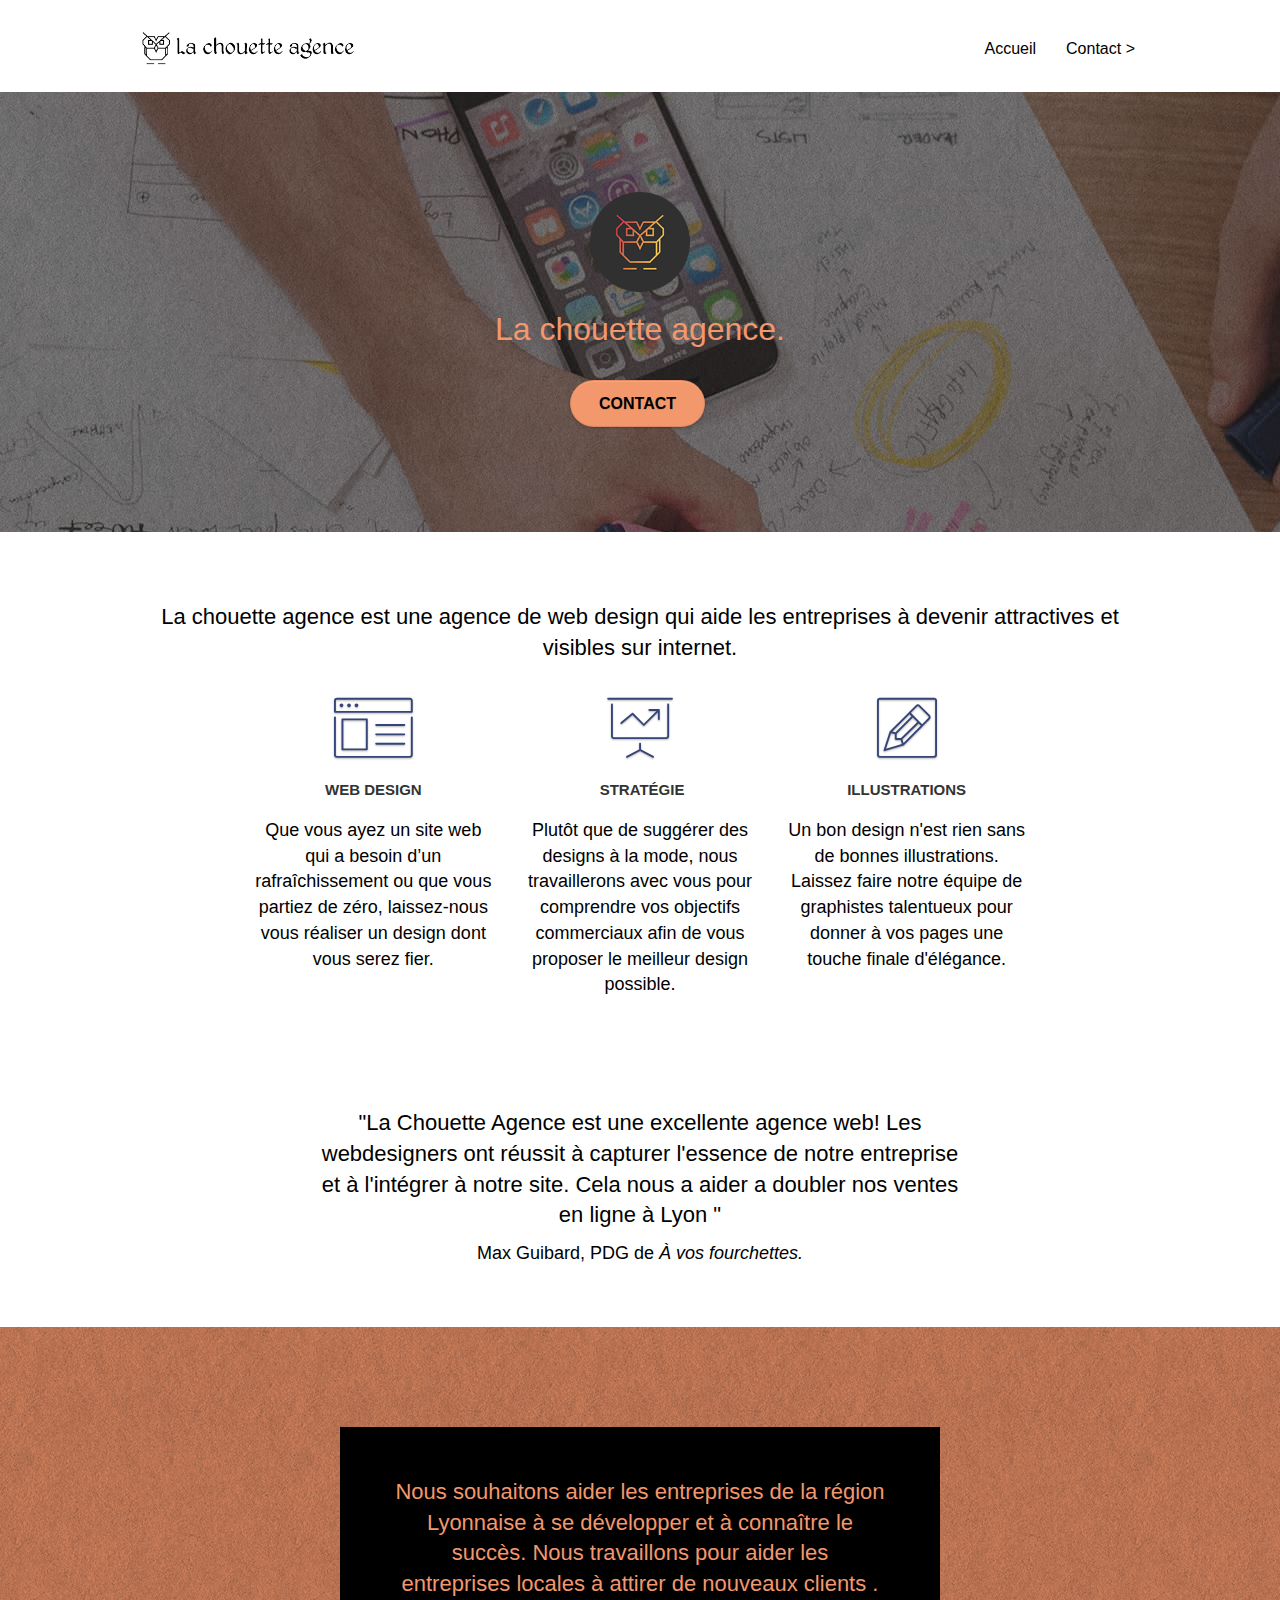
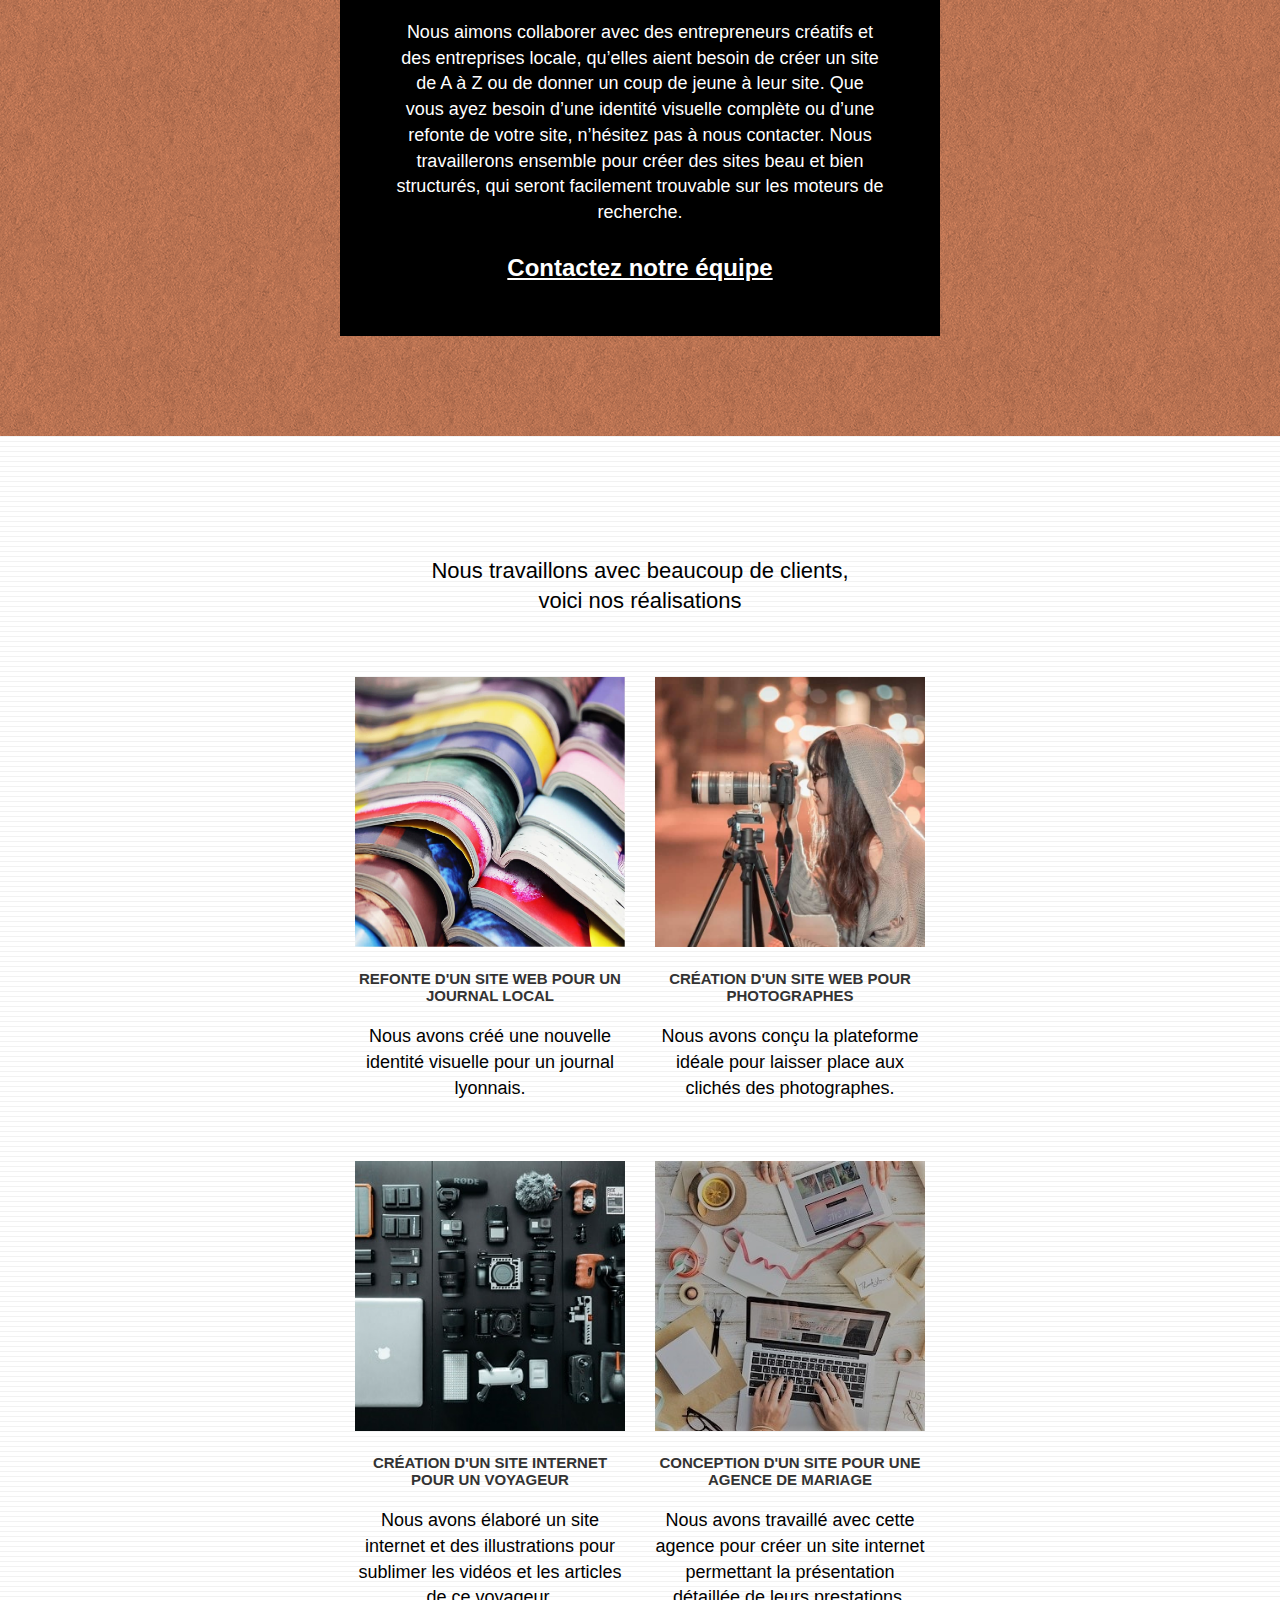
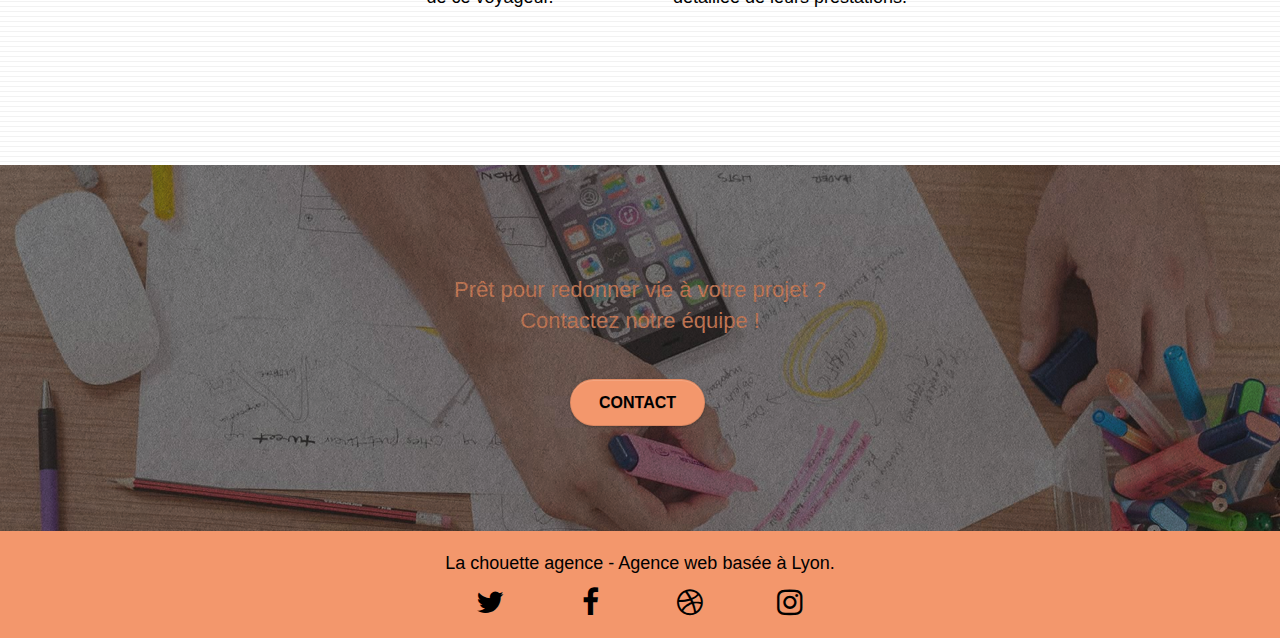
<file: P4_CYNAMON_Jules/P4_02_Code_Source/Starting website/index.html>
<!doctype html>
<html lang="fr">

<head>
	<meta charset="utf-8">
	<meta name="description"
		content="Nous souhaitons aider les entreprises de la région Lyonnaise à se développer et à connaître le succès. Nous travaillons pour aider les entreprises locales à attirer de nouveaux clients .">
	<meta name="viewport" content="width=device-width, initial-scale=1.0, viewport-fit=cover">
	<link rel="shortcut icon" type="image/png" href="favicon.jpg">

	<link rel="stylesheet" type="text/css" href="./css/bootstrap.css">
	<link rel="stylesheet" type="text/css" href="style.css">
	<link rel="stylesheet" type="text/css" href="./css/font-awesome.css">
	<link rel="stylesheet" type="text/css" href="./css/et-line.css">


	<script src="./js/jquery-2.1.0.js" defer></script>
	<script src="./js/bootstrap.js" defer></script>
	<script src="./js/blocs.js" defer></script>
	<script src="./js/jquery.touchSwipe.js" defer></script>
	<script src="./js/gmaps.js" defer></script>

	<title>La Chouette Agence - Entreprise de web design à Lyon</title>


	<!-- Analytics -->

	<!-- Analytics END -->

</head>

<body>
	<!-- Principal conteneur -->
	<div class="page-container">

		<!-- bloc-0 -->
		<header class="bloc bgc-white l-bloc " id="bloc-0">
			<div class="container bloc-sm">

				<nav class="navbar row">
					<div class="navbar-header">
						<a class="navbar-brand" href="index.html" title="retour a la page d'acceuil"><img
								src="img/la-chouette-agence.png"
								alt="chouette qui est le logo de la chouette agent agence web meilleure agence Lyon"
								height="40" /></a>
						<button id="nav-toggle" type="button" class="ui-navbar-toggle navbar-toggle"
							data-toggle="collapse" data-target=".navbar-1">
							<span class="sr-only">Toggle navigation</span><span class="icon-bar"></span><span
								class="icon-bar"></span><span class="icon-bar"></span>
						</button>
					</div>
					<div class="collapse navbar-collapse navbar-1 special-dropdown-nav">
						<ul class="site-navigation nav navbar-nav">
							<li>
								<a href="index.html" title="Aller a la page d'acceuil">Accueil</a>
							</li>
							<li>
							</li>
							<li>
								<a href="Contact.html" title="Aller a la page contact">Contact &gt;</a>
							</li>
						</ul>
					</div>
				</nav>
			</div>
		</header>
		<!-- bloc-0 END -->
		<main>
			<!-- bloc-1-presentation -->
			<section
				class="bloc bgc-dark-slate-blue bg-banniere d-bloc bg-t-edge bloc-bg-texture texture-paper b-parallax"
				id="bloc-1-hero">
				<div class="container bloc-lg">
					<div class="row tight-width-whitespace">
						<div class="col-sm-12">
							<img src="img/logo.png" class="center-block image-resize-mode" width="100"
								alt="chouette qui est le logo de la chouette agent agence web meilleure agence Lyon" />
							<h1 class="text-center hero-bloc-text tc-white ">
								La chouette agence.
							</h1>
							<div class="text-center">
								<a href="Contact.html" title="Aller a la page Contact"
									class="btn btn-lg btn-clean btn-rd cta-hero btn-atomic-tangerine"
									id="cta-hero">Contact</a>
							</div>
						</div>
					</div>
				</div>
			</section>
			<!-- bloc-1-presentation END -->

			<!-- bloc-2-services -->
			<section class="bloc bgc-white l-bloc" id="bloc-2-services">
				<div class="container bloc-md">
					<div class="row">
						<div class="col-sm-12 text-center">
							<h2>La chouette agence est une agence de web design qui aide les entreprises à devenir
								attractives et visibles sur internet.</h2>
						</div>
					</div>
					<div class="row voffset-lg med-width-whitespace">
						<div class="col-sm-4">
							<div class="text-center">
								<span class="et-icon-browser sm-shadow icon-dark-slate-blue icons icon-lg"></span>
							</div>
							<h3 class="mg-md text-center">
								Web design
							</h3>
							<p class="text-center ">
								Que vous ayez un site web qui a besoin d&rsquo;un rafraîchissement ou que vous partiez
								de
								zéro, laissez-nous vous réaliser un design dont vous serez fier.
							</p>
						</div>
						<div class="col-sm-4">
							<div class="text-center">
								<span class="et-icon-presentation sm-shadow icon-dark-slate-blue icons icon-lg"></span>
							</div>
							<h3 class="mg-md text-center">
								&nbsp;Stratégie
							</h3>
							<p class="text-center ">
								Plutôt que de suggérer des designs à la mode, nous travaillerons avec vous pour
								comprendre
								vos objectifs commerciaux afin de vous proposer le meilleur design possible.<br>
							</p>
						</div>
						<div class="col-sm-4">
							<div class="text-center">
								<span class="et-icon-edit sm-shadow icon-dark-slate-blue icons icon-lg"></span>
							</div>
							<h3 class="mg-md text-center">
								Illustrations
							</h3>
							<p class="text-center ">
								Un bon design n'est rien sans de bonnes illustrations. Laissez faire notre équipe de
								graphistes talentueux pour donner à vos pages une touche finale d'élégance.
							</p>
						</div>
					</div>
					<div class="row voffset-lg voffset">
						<div class="col-xs-12 col-md-8 col-md-offset-2 text-center">
							<h2>"La Chouette Agence est une excellente agence web! Les webdesigners ont réussit à
								capturer
								l'essence de notre entreprise et à l'intégrer à notre site. Cela nous a aider a doubler
								nos
								ventes en ligne à Lyon "</h2>
							<p>Max Guibard, PDG de <em>À vos fourchettes.</em></p>

						</div>
					</div>
				</div>
			</section>
			<!-- bloc-2-services END -->

			<!-- bloc-3-what-i-do -->
			<article
				class="bloc tc-white bgc-atomic-tangerine bg-presentation d-bloc bloc-bg-texture texture-paper b-parallax"
				id="bloc-3-what-i-do">
				<div class="container bloc-lg">
					<div class="row tight-width-whitespace black-background">
						<div class="col-sm-12">
							<h2 class="mg-md text-center tc-white">
								Nous souhaitons aider les entreprises de la région Lyonnaise à se développer et à
								connaître
								le succès. Nous travaillons pour aider les entreprises locales à attirer de nouveaux
								clients
								.<br>
							</h2>
							<p class="text-center white">
								Nous aimons collaborer avec des entrepreneurs créatifs et des entreprises locale,
								qu’elles
								aient besoin de créer un site de A à Z ou de donner un coup de jeune à leur site. Que
								vous
								ayez besoin d’une identité visuelle complète ou d’une refonte de votre site, n’hésitez
								pas à
								nous contacter. Nous travaillerons ensemble pour créer des sites beau et bien
								structurés,
								qui seront facilement trouvable sur les moteurs de recherche. <br><br><a
									class=" size ltc-white bold-link" href="Contact.html">Contactez notre équipe</a><br>
							</p>
						</div>
					</div>
				</div>
			</article>
			<!-- bloc-3-what-i-do END -->

			<!-- bloc-4-portfolio -->
			<section class="bloc bgc-white bg-lines-h2-bg bg-repeat l-bloc" id="bloc-4-portfolio">
				<div class="container bloc-lg">
					<div class="row">
						<div class="col-sm-12 text-center">
							<h2>Nous travaillons avec beaucoup de clients,<br> voici nos réalisations</h2>
						</div>
					</div>
					<div class="row tight-width-whitespace portfolio-row">
						<div class="col-sm-6">
							<a href="#" title="aller ver le site" data-lightbox="img/1.jpg" data-gallery-id="gallery-1"
								data-caption="Refonte d'un site web pour un journal local" data-frame="snapshot-lb"><img
									src="img/1.jpg" alt="Journeaux locaux empiler"
									class="img-responsive portfolio-thumb" /></a>
							<h3 class="mg-md text-center">
								Refonte d'un site web pour un journal local
							</h3>
							<p class="text-center">
								Nous avons créé une nouvelle identité visuelle pour un journal lyonnais.
							</p>
						</div>
						<div class="col-sm-6">
							<a href="#" title="aller ver le site" data-lightbox="img/2.jpg" data-gallery-id="gallery-1"
								data-caption="Création d'un site web pour photographes" data-frame="snapshot-lb"><img
									src="img/2.jpg" class="img-responsive portfolio-thumb"
									alt="Une photographes en train de prendre un cliché de nuit dans la rue." /></a>
							<h3 class="mg-md text-center">
								Création d'un site web pour photographes
							</h3>
							<p class="text-center">
								Nous avons conçu la plateforme idéale pour laisser place aux clichés des photographes.
							</p>
						</div>
					</div>
					<div class="row tight-width-whitespace portfolio-row">
						<div class="col-sm-6">
							<a href="#" title="aller ver le site" data-lightbox="img/3.bmp" data-gallery-id="gallery-1"
								data-caption="Création d'un site internet pour un voyageur"
								data-frame="snapshot-lb"><img src="img/3.jpg" class="img-responsive portfolio-thumb"
									alt="materiels de photos pour un voyage, présenté sur une table." /></a>
							<h3 class="mg-md text-center">
								Création d'un site internet pour un voyageur
							</h3>
							<p class="text-center">
								Nous avons élaboré un site internet et des illustrations pour sublimer les vidéos et les
								articles de ce voyageur.
							</p>
						</div>
						<div class="col-sm-6">
							<a href="#" title="aller ver le site" data-lightbox="img/4.bmp" data-gallery-id="gallery-1"
								data-caption="Conception d'un site pour une agence de mariage"
								data-frame="snapshot-lb"><img src="img/Webp.net-resizeimage.jpg" class="img-responsive portfolio-thumb"
									alt=" 2 personnes travaillant sur ordinateur et tablette avec du materiel de mariage autour d'eux." /></a>
							<h3 class="mg-md text-center">
								Conception d'un site pour une agence de mariage
							</h3>
							<p class="text-center">
								Nous avons travaillé avec cette agence pour créer un site internet permettant la
								présentation détaillée de leurs prestations.
							</p>
						</div>
					</div>
				</div>
			</section>
			<!-- bloc-4-portfolio END -->

			<!-- bloc-5-cta -->
			<section class="bloc bgc-dark-slate-blue bg-banniere d-bloc bloc-bg-texture texture-paper" id="bloc-5-cta">
				<div class="container bloc-lg">
					<div class="row">
						<h2 class="mg-md text-center tc-white">
							Prêt pour redonner vie à votre projet ?<br>Contactez notre équipe !
						</h2>
						<div class="col-sm-12 text-center">
							<a href="Contact.html" title="aller a la page Contact"
								class="btn btn-atomic-tangerine btn-clean btn-rd btn-lg cta-hero">Contact</a>
						</div>
					</div>
				</div>
			</section>
			<!-- bloc-5-cta END -->
		</main>
		<!-- Footer - bloc-8 -->
		<footer class="bloc bgc-atomic-tangerine d-bloc" id="bloc-8">
			<div class="container bloc-sm">
				<div class="row">
					<div class="col-sm-12">
						<p class="text-center">
							La chouette agence - Agence web basée à Lyon.<br>
						</p>
						<div class="row row-no-gutters social">
							<div class="col-sm-3">
								<div class="text-center">
									<a class="social" href="index.html" title="Aller sur twitter"><span class="fa fa-twitter icon-md"></span></a>
								</div>
							</div>
							<div class="col-sm-3">
								<div class="text-center">
									<a class="social" href="index.html" title="Aller sur facebook"><span class="fa fa-facebook icon-md"></span></a>
								</div>
							</div>
							<div class="col-sm-3">
								<div class="text-center">
									<a class="social" href="index.html" title="aller sur dribble"><span
											class="fa fa-dribbble icon-md"></span></a>
								</div>
							</div>
							<div class="col-sm-3">
								<div class="text-center">
									<a class="social" href="index.html" title="Aller sur instagram"><span class="fa fa-instagram icon-md"></span></a>
								</div>
							</div>
						</div>
					</div>
				</div>
			</div>
		</footer>
		<!-- Footer - bloc-8 END -->

	</div>
	<!-- Principal conteneur END -->


</body>

</html>
</file>
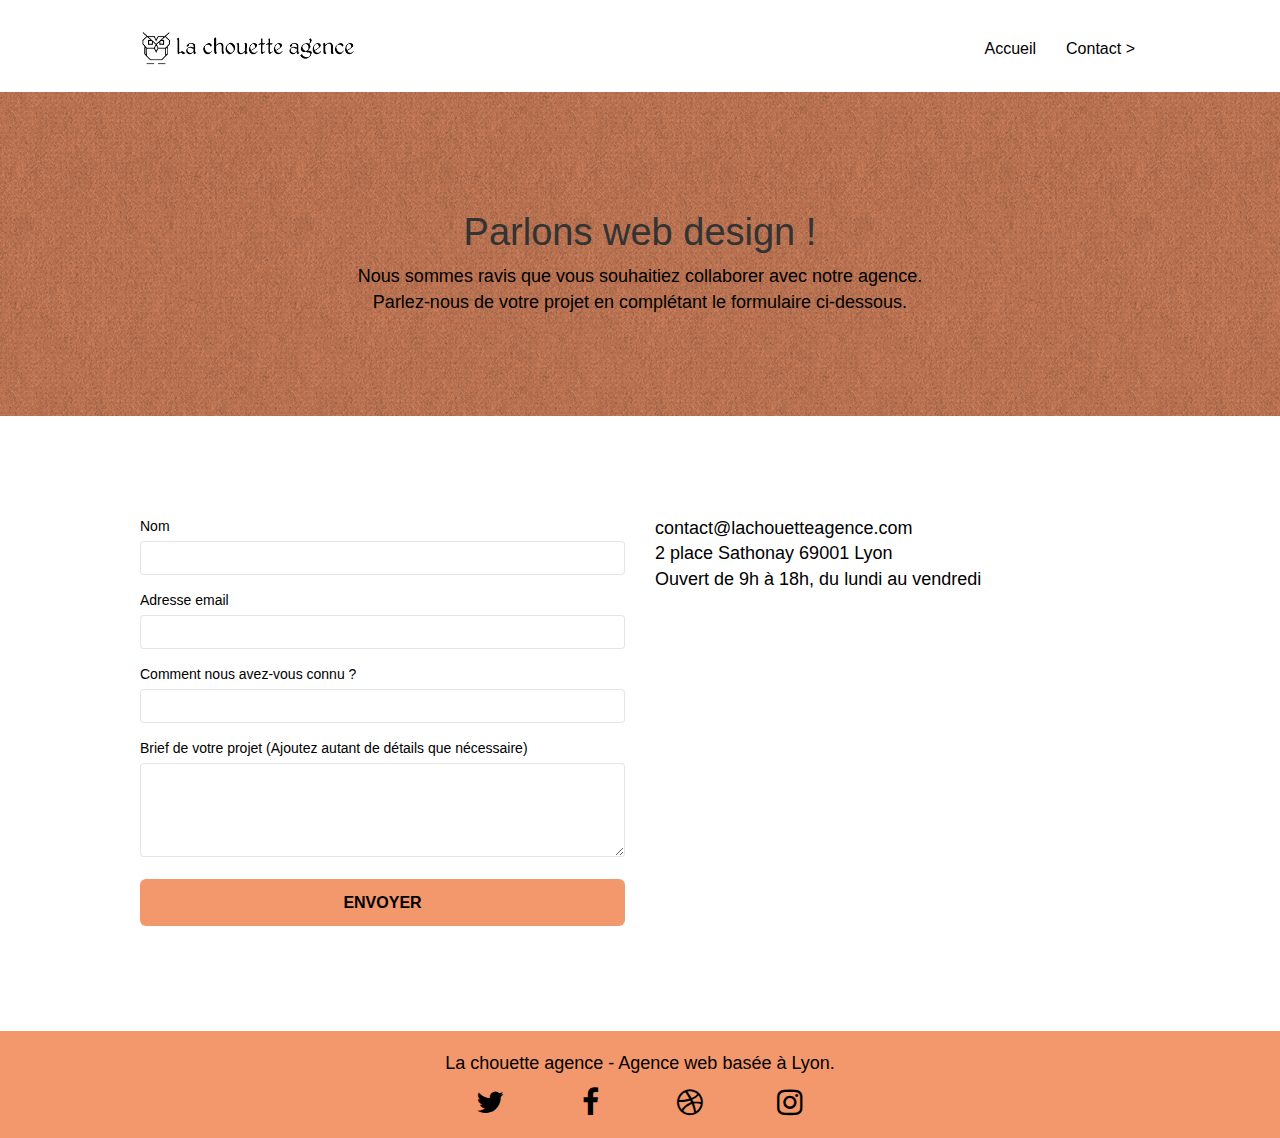
<file: P4_CYNAMON_Jules/P4_02_Code_Source/Starting website/Contact.html>
<!doctype html>
<html lang="fr">

<head>
	<meta charset="utf-8">
	<meta name="description"
		content="Contacter nous ! Nous souhaitons aider les entreprises de la région Lyonnaise à se développer et à connaître le succès. Nous travaillons pour aider les entreprises locales à attirer de nouveaux clients .">
	<meta name="viewport" content="width=device-width, initial-scale=1.0, viewport-fit=cover">
	<link rel="shortcut icon" type="image/png" href="favicon.jpg">

	<link rel="stylesheet" type="text/css" href="./css/bootstrap.css">
	<link rel="stylesheet" type="text/css" href="style.css">
	<link rel="stylesheet" type="text/css" href="./css/font-awesome.css">
	<link rel="stylesheet" type="text/css" href="./css/et-line.css">


	<script src="./js/jquery-2.1.0.js" defer></script>
	<script src="./js/bootstrap.js" defer></script>
	<script src="./js/blocs.js" defer></script>
	<script src="./js/jquery.touchSwipe.js" defer></script>
	<script src="./js/gmaps.js" defer></script>

	<title>La Chouette Agence - Contact</title>


	<!-- Analytics -->

	<!-- Analytics END -->

</head>

<body>
	<!-- Principal conteneur -->
	<div class="page-container">

		<!-- bloc-0 -->
		<div class="bloc bgc-white l-bloc " id="bloc-0">
			<div class="container bloc-sm">
				<nav class="navbar row">
					<div class="navbar-header">
						<a class="navbar-brand" href="index.html" title="aller a la page d'acceuil" ><img src="img/la-chouette-agence.png"
								alt="atlanta web design logo" height="40" /></a>
						<button id="nav-toggle" type="button" class="ui-navbar-toggle navbar-toggle"
							data-toggle="collapse" data-target=".navbar-1">
							<span class="sr-only">Toggle navigation</span><span class="icon-bar"></span><span
								class="icon-bar"></span><span class="icon-bar"></span>
						</button>
					</div>
					<div class="collapse navbar-collapse navbar-1 special-dropdown-nav">
						<ul class="site-navigation nav navbar-nav">
							<li>
								<a href="index.html" title="aller a la page d'acceuil" >Accueil</a>
							</li>
							<li>
							</li>
							<li>
								<a href="Contact.html" title="aller a la page contact">Contact &gt;</a>
							</li>
						</ul>
					</div>
				</nav>
			</div>
		</div>
		<!-- bloc-0 END -->

		<!-- bloc-6 -->
		<div class="bloc bg-dots-bg bg-repeat bgc-atomic-tangerine d-bloc bloc-bg-texture texture-paper" id="bloc-6">
			<div class="container bloc-lg">
				<div class="row">
					<div class="col-sm-12">
						<h1 class="text-center hero-bloc-text">
							Parlons web design !
						</h1>
						<p class="text-center mg-lg tight-width-whitespace">
							Nous sommes ravis que vous souhaitiez collaborer avec notre agence.<br>
							Parlez-nous de votre projet en complétant le formulaire ci-dessous.
						</p>
					</div>
				</div>
			</div>
		</div>
		<!-- bloc-6 END -->

		<!-- bloc-7 -->
		<div class="bloc bgc-white l-bloc" id="bloc-7">
			<div class="container bloc-lg">
				<div class="row">
					<div class="col-sm-6">
						<form id="form_1">
							<div class="form-group">
								<label for="name">
									Nom
								</label>
								<input id="name" class="form-control" required />
							</div>
							<div class="form-group">
								<label for="email">
									Adresse email
								</label>
								<input id="email" class="form-control" type="email" required />
							</div>
							<div class="form-group">
								<label for="input_504">
									Comment nous avez-vous connu ?
								</label>
								<input class="form-control" type="email" required id="input_504" />
							</div>
							<div class="form-group">
								<label for="message">
									Brief de votre projet (Ajoutez autant de détails que nécessaire)<br>
								</label><textarea id="message" class="form-control" rows="4" cols="50"
									required></textarea>
							</div>
							<button class="bloc-button btn btn-lg btn-block cta-hero btn-atomic-tangerine"
								type="submit">
								Envoyer
							</button>
						</form>
					</div>
					<div class="col-sm-6">
						<p>
							contact@lachouetteagence.com<br>2 place Sathonay 69001 Lyon<br>Ouvert de 9h à 18h, du lundi
							au vendredi<br>
						</p>
					</div>
				</div>
			</div>
		</div>
		<!-- bloc-7 END -->

		<!-- ScrollToTop Button -->
		<a class="bloc-button btn btn-d scrollToTop" onclick="scrollToTarget('1')"><span
				class="fa fa-chevron-up"></span></a>
		<!-- ScrollToTop Button END-->


		<!-- Footer - bloc-8 -->
		<div class="bloc bgc-atomic-tangerine d-bloc" id="bloc-8">
			<div class="container bloc-sm">
				<div class="row">
					<div class="col-sm-12">
						<p class="text-center">
							La chouette agence - Agence web basée à Lyon.<br>
						</p>
						<div class="row row-no-gutters social">
							<div class="col-sm-3">
								<div class="text-center">
									<a class="social" href="index.html" title="aller a la page twitter"><span class="fa fa-twitter icon-md"></span></a>
								</div>
							</div>
							<div class="col-sm-3">
								<div class="text-center">
									<a class="social" href="index.html" title="aller a la page facebook"><span class="fa fa-facebook icon-md"></span></a>
								</div>
							</div>
							<div class="col-sm-3">
								<div class="text-center">
									<a class="social" href="index.html" title="aller a la page dribble"><span class="fa fa-dribbble icon-md"></span></a>
								</div>
							</div>
							<div class="col-sm-3">
								<div class="text-center">
									<a class="social" href="index.html" title="aller a la page instagram"><span
											class="fa fa-instagram icon-md"></span></a>
								</div>
							</div>
						</div>
					</div>
				</div>
			</div>
		</div>
		<!-- Footer - bloc-8 END -->

	</div>
	<!-- Principal conteneur END -->


</body>

</html>
</file>
<file: P4_CYNAMON_Jules/P4_02_Code_Source/Starting website/style.css>
body {
  margin: 0;
  padding: 0;
  background: #fff;
  overflow-x: hidden;
  -webkit-font-smoothing: antialiased;
  -moz-osx-font-smoothing: grayscale;
}

a,
button {
  transition: all 0.3s ease-in-out;
  outline: none !important;
}

a:hover {
  text-decoration: none;
  cursor: pointer;
}

#page-loading-blocs-notifaction {
  position: fixed;
  top: 0;
  bottom: 0;
  width: 100%;
  z-index: 100000;
  background: #ffffff url("img/pageload-spinner.gif") no-repeat center center;
}

.bloc {
  width: 100%;
  clear: both;
  background: 50% 50% no-repeat;
  padding: 0 50px;
  background-size: cover;
  position: relative;
}

.bloc .container {
  padding-left: 0;
  padding-right: 0;
}

.bloc-lg {
  padding: 100px 50px;
}

.bloc-md {
  padding: 50px;
}

.bloc-sm {
  padding: 20px 50px;
}

.bg-center,
.bg-l-edge,
.bg-r-edge,
.bg-t-edge,
.bg-b-edge,
.bg-tl-edge,
.bg-bl-edge,
.bg-tr-edge,
.bg-br-edge,
.bg-repeat {
  background-size: auto !important;
}

.bg-repeat {
  background: repeat;
}

.bg-t-edge {
  background: top no-repeat;
}

.bloc-bg-texture::before {
  content: "";
  background-size: 2px 2px;
  position: absolute;
  top: 0;
  bottom: 0;
  left: 0;
  right: 0;
}

.texture-paper::before {
  background: url("img/texture-paper.png");
  background-size: 280px 280px;
}

.b-parallax {
  background-attachment: fixed;
}

.d-bloc {
  color: rgba(255, 255, 255, 0.7);
}

.d-bloc button:hover {
  color: rgba(255, 255, 255, 0.9);
}

.d-bloc .icon-round,
.d-bloc .icon-square,
.d-bloc .icon-rounded,
.d-bloc .icon-semi-rounded-a,
.d-bloc .icon-semi-rounded-b {
  border-color: rgba(255, 255, 255, 0.9);
}

.d-bloc .divider-h span {
  border-color: rgba(255, 255, 255, 0.2);
}

.d-bloc .a-btn,
.d-bloc .navbar a,
.d-bloc .navbar-brand,
.d-bloc a .icon-sm,
.d-bloc a .icon-md,
.d-bloc a .icon-lg,
.d-bloc a .icon-xl,
.d-bloc h1 a,
.d-bloc h2 a,
.d-bloc h3 a,
.d-bloc h4 a,
.d-bloc h5 a,
.d-bloc h6 a,
.d-bloc p a {
  color: rgba(255, 255, 255, 0.6);
}

.d-bloc .a-btn:hover,
.d-bloc .navbar a:hover,
.d-bloc .navbar-brand:hover,
.d-bloc a:hover .icon-sm,
.d-bloc a:hover .icon-md,
.d-bloc a:hover .icon-lg,
.d-bloc a:hover .icon-xl,
.d-bloc h1 a:hover,
.d-bloc h2 a:hover,
.d-bloc h3 a:hover,
.d-bloc h4 a:hover,
.d-bloc h5 a:hover,
.d-bloc h6 a:hover,
.d-bloc p a:hover {
  color: rgba(255, 255, 255, 1);
}

.d-bloc .navbar-toggle .icon-bar {
  background: rgba(255, 255, 255, 1);
}

.d-bloc .btn-wire,
.d-bloc .btn-wire:hover {
  color: rgba(255, 255, 255, 1);
  border-color: rgba(255, 255, 255, 1);
}

.d-bloc .panel {
  color: rgba(0, 0, 0, 0.5);
}

.d-bloc .panel button:hover {
  color: rgba(0, 0, 0, 0.7);
}

.d-bloc .panel icon {
  border-color: rgba(0, 0, 0, 0.7);
}

.d-bloc .panel .divider-h span {
  border-color: rgba(0, 0, 0, 0.1);
}

.d-bloc .panel .a-btn {
  color: rgba(0, 0, 0, 0.6);
}

.d-bloc .panel .a-btn:hover {
  color: rgba(0, 0, 0, 1);
}

.d-bloc .panel .btn-wire,
.d-bloc .panel .btn-wire:hover {
  color: rgba(0, 0, 0, 0.7);
  border-color: rgba(0, 0, 0, 0.3);
}

.d-bloc .panel,
.l-bloc {
  color: rgba(0, 0, 0, 0.5);
}

.d-bloc .panel butto,
.l-bloc butto {
  color: rgba(0, 0, 0, 0.7);
}

.l-bloc .icon-round,
.l-bloc .icon-square,
.l-bloc .icon-rounded,
.l-bloc .icon-semi-rounded-a,
.l-bloc .icon-semi-rounded-b {
  border-color: rgba(0, 0, 0, 0.7);
}

.d-bloc .panel .divider-h span,
.l-bloc .divider-h span {
  border-color: rgba(0, 0, 0, 0.1);
}

.d-bloc .panel .a-btn,
.l-bloc .a-btn,
.l-bloc .navbar a,
.l-bloc .navbar-brand,
.l-bloc a .icon-sm,
.l-bloc a .icon-md,
.l-bloc a .icon-lg,
.l-bloc a .icon-xl,
.l-bloc h1 a,
.l-bloc h2 a,
.l-bloc h3 a,
.l-bloc h4 a,
.l-bloc h5 a,
.l-bloc h6 a,
.l-bloc p a {
  color: rgba(0, 0, 0, 0.6);
}

.d-bloc .panel .a-btn:hover,
.l-bloc .a-btn:hover,
.l-bloc .navbar a:hover,
.l-bloc .navbar-brand:hover,
.l-bloc a:hover .icon-sm,
.l-bloc a:hover .icon-md,
.l-bloc a:hover .icon-lg,
.l-bloc a:hover .icon-xl,
.l-bloc h1 a:hover,
.l-bloc h2 a:hover,
.l-bloc h3 a:hover,
.l-bloc h4 a:hover,
.l-bloc h5 a:hover,
.l-bloc h6 a:hover,
.l-bloc p a:hover {
  color: rgba(0, 0, 0, 1);
}

.l-bloc .navbar-toggle .icon-bar {
  color: rgba(0, 0, 0, 0.6);
}

.d-bloc .panel .btn-wire,
.d-bloc .panel .btn-wire:hover,
.l-bloc .btn-wire,
.l-bloc .btn-wire:hover {
  color: rgba(0, 0, 0, 0.7);
  border-color: rgba(0, 0, 0, 0.3);
}

.voffset {
  margin-top: 30px;
}

.voffset-lg {
  margin-top: 80px;
}

.row-no-gutters {
  margin-right: 0;
  margin-left: 0;
}

.row.row-no-gutters > [class^="col-"],
.row.row-no-gutters > [class*=" col-"] {
  padding-right: 0;
  padding-left: 0;
}

#bloc-1-hero h1 {
  font-size: 32px;
}

.navbar {
  margin-bottom: 0;
  z-index: 1;
}

.navbar-brand {
  height: auto;
  padding: 3px 15px;
  font-size: 25px;
  font-weight: normal;
  font-weight: 600;
  line-height: 44px;
}

.navbar-brand img {
  max-height: 200px;
  margin: 0 5px 0 0;
  display: inline;
}

.navbar-brand img[src$="svg"] {
  min-width: 100px;
}

.nav-center .navbar-brand img {
  margin: 0;
}

.navbar .nav {
  padding-top: 2px;
  margin-right: -16px;
  float: right;
  z-index: 1;
}

.nav > li {
  float: left;
  margin-top: 4px;
  font-size: 16px;
}

.navbar-nav .open .dropdown-menu > li > a {
  text-align: inherit;
}

.nav > li a:hover,
.nav > li a:focus {
  background: transparent;
}

.navbar-toggle {
  margin: 10px 10px 0 0;
  border: 0px;
}

.navbar-toggle:hover {
  background: transparent !important;
}

.navbar-toggle .icon-bar {
  background-color: rgba(0, 0, 0, 0.5);
  width: 26px;
}

.nav-invert .navbar .nav {
  float: left;
}

.nav-invert .navbar-header,
.nav-invert .navbar-brand {
  float: right;
  position: relative;
  z-index: 2;
}

@media (min-width: 768px) {
  .site-navigation {
    position: absolute;
    top: 50%;
    right: 20px;
    transform: translate(0, -50%);
    -webkit-transform: translateY(-50%);
  }
  .nav > li .dropdown-menu a,
  .nav > li .dropdown-menu a:hover {
    color: #484848;
  }
  .nav-invert .site-navigation {
    left: 0;
    right: 0;
  }
  .nav-center {
    text-align: center;
  }
  .nav-center .navbar-header {
    width: 100%;
  }
  .nav-center .navbar-header,
  .nav-center .navbar-brand,
  .nav-center .nav > li {
    float: none;
    display: inline-block;
  }
  .nav-center .site-navigation {
    position: relative;
    width: 100%;
    right: 0;
    margin-right: 0px;
    margin-top: 20px;
  }
  .nav-center.mini-nav .navbar-toggle {
    float: none;
    margin: 10px auto 0;
  }
}

.nav > li > .dropdown a {
  background: none !important;
  display: block;
  padding: 14px 15px;
}

nav .caret {
  margin: 0 5px;
}

.dropdown-menu .dropdown-menu {
  top: -8px;
  left: 100%;
}

.dropdown-menu .dropmenu-flow-right {
  top: 100%;
  left: 0;
  margin-left: -1px;
  border-top-left-radius: 0;
  border-top-right-radius: 0;
}

.dropdown-menu .dropdown span {
  border: 4px solid black;
  border-top-color: transparent;
  border-right-color: transparent;
  border-bottom-color: transparent;
  margin: 6px -5px 0 0 !important;
  float: right;
}

.mg-md {
  margin-top: 10px;
  margin-bottom: 20px;
}

.mg-lg {
  margin-top: 10px;
  margin-bottom: 40px;
}

.btn {
  margin: 0 5px 5px 0;
}

.btn.pull-right {
  margin: 0 0 5px 5px;
}

.btn-d,
.btn-d:hover,
.btn-d:focus {
  color: #fff;
  background: rgba(0, 0, 0, 0.3);
}

button {
  outline: none !important;
}

.btn-rd {
  border-radius: 40px;
}

.btn-clean {
  border: 1px solid rgba(0, 0, 0, 0.08);
  border-bottom-color: rgba(0, 0, 0, 0.1);
  text-shadow: 0 1px 0 rgba(0, 0, 1, 0.1);
  box-shadow: 0 1px 3px rgba(0, 0, 1, 0.25),
    inset 0 1px 0 0 rgba(255, 255, 255, 0.15);
}

.icon-md {
  font-size: 30px !important;
}

.icon-lg {
  font-size: 60px !important;
}

.sm-shadow {
  text-shadow: 0 1px 2px rgba(0, 0, 0, 0.3);
}

.panel-sq,
.panel-sq .panel-heading,
.panel-sq .panel-footer {
  border-radius: 0;
}

.panel-rd {
  border-radius: 30px;
}

.panel-rd .panel-heading {
  border-radius: 29px 29px 0 0;
}

.panel-rd .panel-footer {
  border-radius: 0 0 29px 29px;
}

.form-control {
  border-color: rgba(0, 0, 0, 0.1);
  box-shadow: none;
}

.scrollToTop {
  width: 40px;
  height: 40px;
  position: fixed;
  bottom: 20px;
  right: 20px;
  opacity: 1;
  z-index: 500;
  opacity: 0;
  background-color: #323030;
  transition: all 0.3s ease-in-out;
}

.scrollToTop span {
  margin-top: 6px;
}

.showScrollTop {
  font-size: 14px;
  opacity: 1;
}

a[data-lightbox] {
  position: relative;
  display: block;
  text-align: center;
}

a[data-lightbox]:hover::before {
  content: "+";
  font-family: "HelveticaNeue-Light", "Helvetica Neue Light", "Helvetica Neue",
    Helvetica, Arial;
  font-size: 32px;
  width: 50px;
  height: 50px;
  margin-left: -25px;
  border-radius: 50%;
  background: rgba(0, 0, 0, 0.6);
  color: #fff;
  font-weight: 100;
  z-index: 1;
  position: absolute;
  top: 50%;
  transform: translateY(-50%);
  -webkit-transform: translateY(-50%);
}

a[data-lightbox]:hover img {
  opacity: 0.6;
  -webkit-animation-fill-mode: none;
  animation-fill-mode: none;
}

#lightbox-modal {
  display: flex;
  align-items: center;
}

#lightbox-modal .modal-dialog {
  width: 90%;
  max-width: 900px;
  margin: 0 auto 0;
}

#lightbox-modal .modal-dialog img {
  max-height: 90vh;
  margin: 0 auto;
}

.lightbox-caption {
  padding: 20px;
  color: #fff;
  background: rgba(0, 0, 0, 0.5);
  position: absolute;
  left: 15px;
  right: 15px;
  bottom: 5px;
}

.close-lightbox {
  color: #fff;
  font-size: 30px;
  position: absolute;
  top: 20px;
  right: 20px;
  z-index: 20;
  background: rgba(0, 0, 0, 0.5);
  border: none;
  line-height: 30px;
  padding: 0 9px 5px;
  opacity: 0.3;
}

.close-lightbox:hover,
.next-lightbox:hover,
.prev-lightbox:hover {
  opacity: 1;
  color: #fff;
}

.next-lightbox,
.prev-lightbox {
  font-size: 20px;
  color: rgba(255, 255, 255, 0.9);
  background: rgba(0, 0, 0, 0.5);
  transition: all 0.2s ease-in-out;
  position: absolute;
  top: 45%;
  z-index: 1;
  opacity: 0.4;
}

.next-lightbox {
  padding: 6px 8px 1px 13px;
  right: 25px;
}

.prev-lightbox {
  padding: 6px 13px 1px 10px;
  left: 25px;
}

.snapshot-lb .modal-body {
  padding-bottom: 45px;
}

.snapshot-lb .lightbox-caption {
  padding: 0;
  color: rgba(0, 0, 0, 0.5);
  background: none;
}

h1,
h2,
h3,
h4,
h5,
h6,
p,
label,
.btn,
a {
  font-family: "helvetica";
  font-weight: 400;
  color: black !important;
}

.container {
  max-width: 1000px;
}

.hero-bloc-text {
  font-size: 38px;
}

.hero-bloc-text-sub {
  font-size: 36px;
}

.statement-bloc-text {
  line-height: 26px;
  font-style: italic;
  font-size: 20px;
  text-align: center;
  font-weight: lighter;
  max-width: 520px;
  margin: auto auto auto auto;
}

p {
  font-size: 18px;
}

.tight-width-whitespace {
  max-width: 600px;
  margin: auto auto auto auto;
}

.h1 {
  font-size: 20px;
  font-family: "Open Sans";
}

.cta-hero {
  margin-top: 22px;
  color: black !important;
  text-transform: uppercase;
  padding: 12px 28px 12px 28px;
  font-size: 16px;
  font-weight: 700;
}

.social {
  max-width: 400px;
  margin: auto auto auto auto;
}

h2 {
  font-size: 22px;
  line-height: 1.4em;
}

h3 {
  font-size: 15px;
  text-transform: uppercase;
  font-weight: 700;
  color: #333333 !important;
}

.med-width-whitespace {
  max-width: 800px;
  margin: auto auto auto auto;
  box-shadow: 0px 0px 0px #000000;
}

h1 {
  color: #333333 !important;
}

h4 {
  color: #333333 !important;
}

.icons {
  margin-bottom: 14px;
  margin-top: 24px;
}

.white {
  color: #ffffff !important;
}

.portfolio-thumb {
  margin-bottom: 24px;
}

.portfolio-row {
  margin-bottom: 44px;
  margin-top: 50px;
}

.avatar {
  box-shadow: 0px 4px 9px rgba(0, 0, 0, 0.3);
}

.black-background {
  background-color: black;
  padding: 40px 40px 40px 40px;
}

.bold-link {
  font-weight: 900;
  text-decoration: underline !important;
}

.bgc-white {
  background-color: #ffffff;
}

.bgc-dark-slate-blue {
  background-color: #364577;
}

.bgc-atomic-tangerine {
  background-color: #f3976c;
}

.tc-white {
  color: #f3976c !important;
}

.btn-atomic-tangerine {
  background: #f3976c;
  color: black !important;
}

.btn-atomic-tangerine:hover {
  background: #c27956 !important;
  color: #ffffff !important;
}

.ltc-white {
  color: #ffffff !important;
}
.size {
  font-size: x-large;
}
.ltc-white:hover {
  color: #cccccc !important;
}

.ltc-atomic-tangerine {
  color: #f3976c !important;
}

.ltc-atomic-tangerine:hover {
  color: #c27956 !important;
}

.icon-dark-slate-blue {
  color: #364577 !important;
  border-color: #364577 !important;
}

.bg-dots-bg {
  background-image: url("img/dots-bg.png");
}

.bg-lines-h2-bg {
  background-image: url("img/lines-h2-bg.png");
}

.bg-banniere {
  background-image: url("img/la-chouette-agence-banniere.jpg");
}

.bg-presentation {
  background-image: url("img/Webp.net-resizeimage-2.jpg");
}

@media (max-width: 1024px) {
  .bloc {
    padding-left: 20px;
    padding-right: 20px;
  }
  .bloc.full-width-bloc,
  .bloc-tile-2.full-width-bloc .container,
  .bloc-tile-3.full-width-bloc .container,
  .bloc-tile-4.full-width-bloc .container {
    padding-left: 0;
    padding-right: 0;
  }
}

@media (max-width: 992px) and (min-width: 768px) {
  .navbar .nav {
    max-width: 80%;
  }
  .nav-center.navbar .nav {
    max-width: 100%;
  }
}

@media only screen and (min-width: 768px) and (max-width: 1024px) and (orientation: landscape) {
  .b-parallax {
    background-attachment: scroll;
  }
}

@media only screen and (min-width: 1024px) and (max-width: 1366px) and (-webkit-min-device-pixel-ratio: 1.5) {
  .b-parallax {
    background-attachment: scroll;
  }
}

@media (max-width: 991px) {
  .container {
    width: 100%;
  }
  .b-parallax {
    background-attachment: scroll;
  }
  .page-container,
  #hero-bloc {
    overflow-x: hidden;
    position: relative;
  }
  .bloc-group,
  .bloc-group .bloc {
    display: block;
    width: 100%;
  }
  .bloc-fill-screen .fill-bloc-top-edge,
  .bloc-fill-screen .fill-bloc-bottom-edge {
    padding: 0 20px;
  }
}

@media (max-width: 767px) {
  .page-container {
    overflow-x: hidden;
    position: relative;
  }
  h1,
  h2,
  h3,
  h4,
  h5,
  h6,
  p,
  #disqus_thread {
    padding-left: 10px !important;
    padding-right: 10px !important;
  }
  .b-parallax {
    background-attachment: scroll;
  }
  .navbar .nav {
    padding-top: 0;
    border-top: 1px solid rgba(0, 0, 0, 0.2);
    float: none !important;
  }
  .navbar.row {
    margin-left: 0;
    margin-right: 0;
  }
  .site-navigation {
    position: inherit;
    transform: none;
    -webkit-transform: none;
    -ms-transform: none;
  }
  .nav > li {
    margin-top: 0;
    border-bottom: 1px solid rgba(0, 0, 0, 0.1);
    background: rgba(0, 0, 0, 0.05);
    text-align: left;
    padding-left: 15px;
    width: 100%;
  }
  .nav > li:hover {
    background: rgba(0, 0, 0, 0.08);
  }
  .dropdown .dropdown a .caret {
    float: none;
    margin: 5px 0 0 10px !important;
    border: 4px solid black;
    border-bottom-color: transparent;
    border-right-color: transparent;
    border-left-color: transparent;
  }
  #hero-bloc .navbar .nav {
    background: rgba(0, 0, 0, 0.8);
  }
  #hero-bloc .navbar .nav a {
    color: rgba(255, 255, 255, 0.6);
  }
  .hero {
    padding: 50px 0;
  }
  .hero-nav {
    left: -1px;
    right: -1px;
  }
  .navbar-collapse {
    padding: 0;
    overflow-x: hidden;
    box-shadow: none;
  }
  .navbar-brand img {
    max-height: 40px;
    width: auto;
  }
  .nav-invert .navbar-header {
    float: none;
    width: 100%;
  }
  .nav-invert .navbar-toggle {
    float: left;
    margin-left: 10px;
  }
  .bloc {
    padding-left: 0;
    padding-right: 0;
  }
  .bloc-xxl,
  .bloc-xl,
  .bloc-lg {
    padding: 40px 0;
  }
  .bloc-sm,
  .bloc-md {
    padding-left: 0;
    padding-right: 0;
  }
  .bloc-tile-2 .container,
  .bloc-tile-3 .container,
  .bloc-tile-4 .container,
  .bloc-fill-screen .fill-bloc-top-edge,
  .bloc-fill-screen .fill-bloc-bottom-edge {
    padding-left: 0;
    padding-right: 0;
  }
  .a-block {
    padding: 0 10px;
  }
  .voffset {
    margin-top: 5px;
  }
  .voffset-md {
    margin-top: 20px;
  }
  .voffset-lg {
    margin-top: 30px;
  }
  form {
    padding: 5px;
  }
  .close-lightbox {
    display: inline-block;
  }
  .blocsapp-device-iphone5 {
    background-size: 216px 425px;
    padding-top: 60px;
    width: 216px;
    height: 425px;
  }
  .blocsapp-device-iphone5 img {
    width: 180px;
    height: 320px;
  }
}

@media (max-width: 400px) {
  .bloc {
    padding-left: 0;
    padding-right: 0;
  }
}

@media (max-width: 767px) {
  .bloc-mob-center-text {
    text-align: center;
  }
}
</file>
<file: P4_CYNAMON_Jules/P4_02_Code_Source/Starting website/css/et-line.css>
@font-face {
    font-family: et-line;
    src: url(../fonts/et-line.eot);
    src: url(../fonts/et-line.eot?#iefix) format('embedded-opentype'), url(../fonts/et-line.woff) format('woff'), url(../fonts/et-line.ttf) format('truetype'), url(../fonts/et-line.svg#et-line) format('svg');
    font-weight: 400;
    font-style: normal
}

.et-icon-adjustments,
.et-icon-alarmclock,
.et-icon-anchor,
.et-icon-aperture,
.et-icon-attachment,
.et-icon-bargraph,
.et-icon-basket,
.et-icon-beaker,
.et-icon-bike,
.et-icon-book-open,
.et-icon-briefcase,
.et-icon-browser,
.et-icon-calendar,
.et-icon-camera,
.et-icon-caution,
.et-icon-chat,
.et-icon-circle-compass,
.et-icon-clipboard,
.et-icon-clock,
.et-icon-cloud,
.et-icon-compass,
.et-icon-desktop,
.et-icon-dial,
.et-icon-document,
.et-icon-documents,
.et-icon-download,
.et-icon-dribbble,
.et-icon-edit,
.et-icon-envelope,
.et-icon-expand,
.et-icon-facebook,
.et-icon-flag,
.et-icon-focus,
.et-icon-gears,
.et-icon-genius,
.et-icon-gift,
.et-icon-global,
.et-icon-globe,
.et-icon-googleplus,
.et-icon-grid,
.et-icon-happy,
.et-icon-hazardous,
.et-icon-heart,
.et-icon-hotairballoon,
.et-icon-hourglass,
.et-icon-key,
.et-icon-laptop,
.et-icon-layers,
.et-icon-lifesaver,
.et-icon-lightbulb,
.et-icon-linegraph,
.et-icon-linkedin,
.et-icon-lock,
.et-icon-magnifying-glass,
.et-icon-map,
.et-icon-map-pin,
.et-icon-megaphone,
.et-icon-mic,
.et-icon-mobile,
.et-icon-newspaper,
.et-icon-notebook,
.et-icon-paintbrush,
.et-icon-paperclip,
.et-icon-pencil,
.et-icon-phone,
.et-icon-picture,
.et-icon-pictures,
.et-icon-piechart,
.et-icon-presentation,
.et-icon-pricetags,
.et-icon-printer,
.et-icon-profile-female,
.et-icon-profile-male,
.et-icon-puzzle,
.et-icon-quote,
.et-icon-recycle,
.et-icon-refresh,
.et-icon-ribbon,
.et-icon-rss,
.et-icon-sad,
.et-icon-scissors,
.et-icon-scope,
.et-icon-search,
.et-icon-shield,
.et-icon-speedometer,
.et-icon-strategy,
.et-icon-streetsign,
.et-icon-tablet,
.et-icon-target,
.et-icon-telescope,
.et-icon-toolbox,
.et-icon-tools,
.et-icon-tools-2,
.et-icon-trophy,
.et-icon-tumblr,
.et-icon-twitter,
.et-icon-upload,
.et-icon-video,
.et-icon-wallet,
.et-icon-wine {
    font-family: et-line;
    speak: none;
    font-style: normal;
    font-weight: 400;
    font-variant: normal;
    text-transform: none;
    line-height: 1;
    -webkit-font-smoothing: antialiased;
    -moz-osx-font-smoothing: grayscale;
    display: inline-block
}

.et-icon-mobile:before {
    content: "\e000"
}

.et-icon-laptop:before {
    content: "\e001"
}

.et-icon-desktop:before {
    content: "\e002"
}

.et-icon-tablet:before {
    content: "\e003"
}

.et-icon-phone:before {
    content: "\e004"
}

.et-icon-document:before {
    content: "\e005"
}

.et-icon-documents:before {
    content: "\e006"
}

.et-icon-search:before {
    content: "\e007"
}

.et-icon-clipboard:before {
    content: "\e008"
}

.et-icon-newspaper:before {
    content: "\e009"
}

.et-icon-notebook:before {
    content: "\e00a"
}

.et-icon-book-open:before {
    content: "\e00b"
}

.et-icon-browser:before {
    content: "\e00c"
}

.et-icon-calendar:before {
    content: "\e00d"
}

.et-icon-presentation:before {
    content: "\e00e"
}

.et-icon-picture:before {
    content: "\e00f"
}

.et-icon-pictures:before {
    content: "\e010"
}

.et-icon-video:before {
    content: "\e011"
}

.et-icon-camera:before {
    content: "\e012"
}

.et-icon-printer:before {
    content: "\e013"
}

.et-icon-toolbox:before {
    content: "\e014"
}

.et-icon-briefcase:before {
    content: "\e015"
}

.et-icon-wallet:before {
    content: "\e016"
}

.et-icon-gift:before {
    content: "\e017"
}

.et-icon-bargraph:before {
    content: "\e018"
}

.et-icon-grid:before {
    content: "\e019"
}

.et-icon-expand:before {
    content: "\e01a"
}

.et-icon-focus:before {
    content: "\e01b"
}

.et-icon-edit:before {
    content: "\e01c"
}

.et-icon-adjustments:before {
    content: "\e01d"
}

.et-icon-ribbon:before {
    content: "\e01e"
}

.et-icon-hourglass:before {
    content: "\e01f"
}

.et-icon-lock:before {
    content: "\e020"
}

.et-icon-megaphone:before {
    content: "\e021"
}

.et-icon-shield:before {
    content: "\e022"
}

.et-icon-trophy:before {
    content: "\e023"
}

.et-icon-flag:before {
    content: "\e024"
}

.et-icon-map:before {
    content: "\e025"
}

.et-icon-puzzle:before {
    content: "\e026"
}

.et-icon-basket:before {
    content: "\e027"
}

.et-icon-envelope:before {
    content: "\e028"
}

.et-icon-streetsign:before {
    content: "\e029"
}

.et-icon-telescope:before {
    content: "\e02a"
}

.et-icon-gears:before {
    content: "\e02b"
}

.et-icon-key:before {
    content: "\e02c"
}

.et-icon-paperclip:before {
    content: "\e02d"
}

.et-icon-attachment:before {
    content: "\e02e"
}

.et-icon-pricetags:before {
    content: "\e02f"
}

.et-icon-lightbulb:before {
    content: "\e030"
}

.et-icon-layers:before {
    content: "\e031"
}

.et-icon-pencil:before {
    content: "\e032"
}

.et-icon-tools:before {
    content: "\e033"
}

.et-icon-tools-2:before {
    content: "\e034"
}

.et-icon-scissors:before {
    content: "\e035"
}

.et-icon-paintbrush:before {
    content: "\e036"
}

.et-icon-magnifying-glass:before {
    content: "\e037"
}

.et-icon-circle-compass:before {
    content: "\e038"
}

.et-icon-linegraph:before {
    content: "\e039"
}

.et-icon-mic:before {
    content: "\e03a"
}

.et-icon-strategy:before {
    content: "\e03b"
}

.et-icon-beaker:before {
    content: "\e03c"
}

.et-icon-caution:before {
    content: "\e03d"
}

.et-icon-recycle:before {
    content: "\e03e"
}

.et-icon-anchor:before {
    content: "\e03f"
}

.et-icon-profile-male:before {
    content: "\e040"
}

.et-icon-profile-female:before {
    content: "\e041"
}

.et-icon-bike:before {
    content: "\e042"
}

.et-icon-wine:before {
    content: "\e043"
}

.et-icon-hotairballoon:before {
    content: "\e044"
}

.et-icon-globe:before {
    content: "\e045"
}

.et-icon-genius:before {
    content: "\e046"
}

.et-icon-map-pin:before {
    content: "\e047"
}

.et-icon-dial:before {
    content: "\e048"
}

.et-icon-chat:before {
    content: "\e049"
}

.et-icon-heart:before {
    content: "\e04a"
}

.et-icon-cloud:before {
    content: "\e04b"
}

.et-icon-upload:before {
    content: "\e04c"
}

.et-icon-download:before {
    content: "\e04d"
}

.et-icon-target:before {
    content: "\e04e"
}

.et-icon-hazardous:before {
    content: "\e04f"
}

.et-icon-piechart:before {
    content: "\e050"
}

.et-icon-speedometer:before {
    content: "\e051"
}

.et-icon-global:before {
    content: "\e052"
}

.et-icon-compass:before {
    content: "\e053"
}

.et-icon-lifesaver:before {
    content: "\e054"
}

.et-icon-clock:before {
    content: "\e055"
}

.et-icon-aperture:before {
    content: "\e056"
}

.et-icon-quote:before {
    content: "\e057"
}

.et-icon-scope:before {
    content: "\e058"
}

.et-icon-alarmclock:before {
    content: "\e059"
}

.et-icon-refresh:before {
    content: "\e05a"
}

.et-icon-happy:before {
    content: "\e05b"
}

.et-icon-sad:before {
    content: "\e05c"
}

.et-icon-facebook:before {
    content: "\e05d"
}

.et-icon-twitter:before {
    content: "\e05e"
}

.et-icon-googleplus:before {
    content: "\e05f"
}

.et-icon-rss:before {
    content: "\e060"
}

.et-icon-tumblr:before {
    content: "\e061"
}

.et-icon-linkedin:before {
    content: "\e062"
}

.et-icon-dribbble:before {
    content: "\e063"
}
</file>
